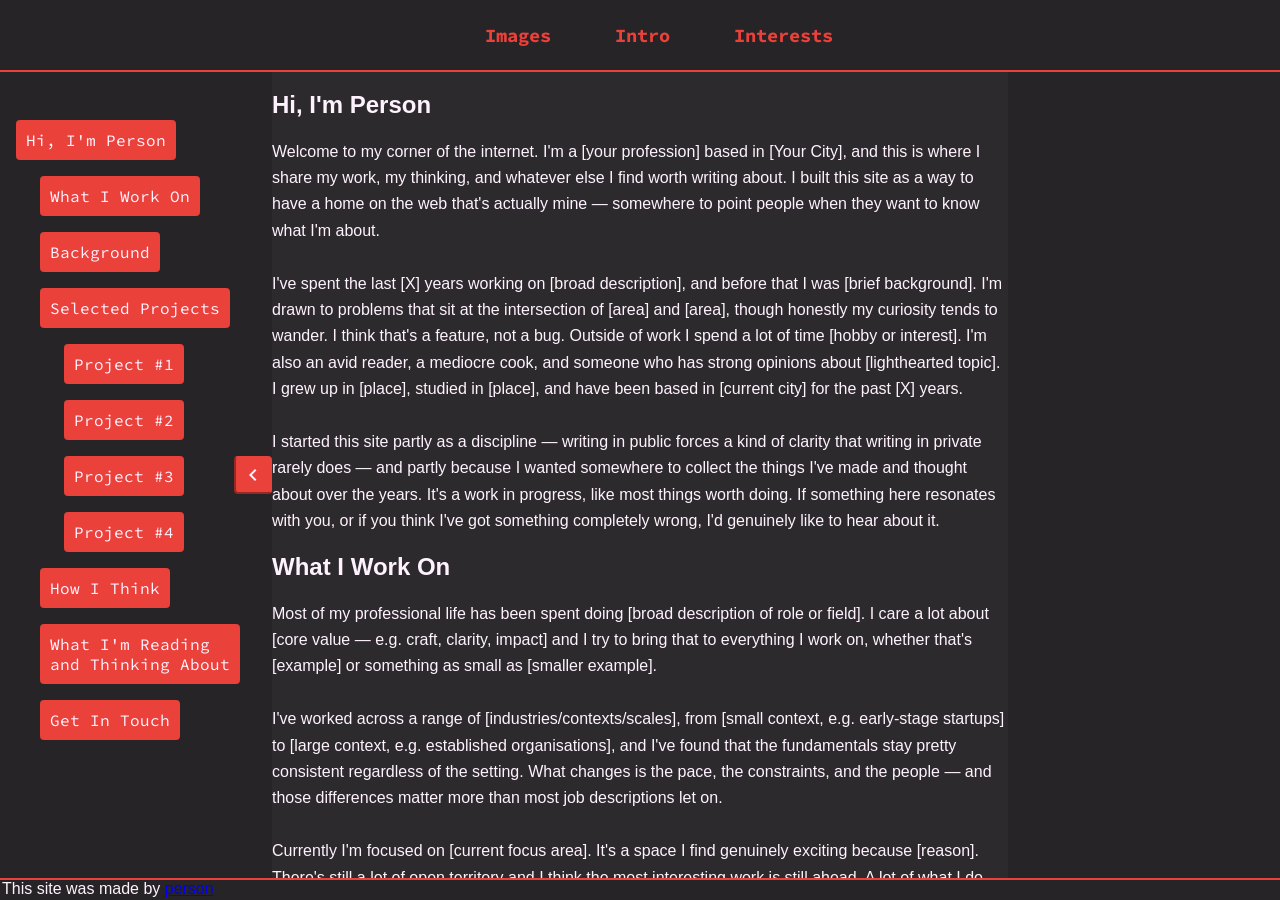
<file: index.html>
<!DOCTYPE html>
<html lang="en">
	<head>
		<meta charset="UTF-8">
		<meta name="viewport" content="width=device-width, initial-scale=1.0">
		<link href="https://fonts.googleapis.com/icon?family=Material+Icons" rel="stylesheet">
		<link rel="stylesheet" href="css/style.css">
		<title>Document</title>
		<script src="js/main.js" defer></script>
		<link rel="preconnect" href="https://fonts.googleapis.com">
		<link rel="preconnect" href="https://fonts.gstatic.com" crossorigin>
		<link href="https://fonts.googleapis.com/css2?family=Source+Code+Pro:ital,wght@0,200..900;1,200..900&display=swap" rel="stylesheet">
	</head>
	<body>
		<div id="wrapper">
			<header id="header-template"></header>
			<div class="nav-wrapper source-code-pro">
				<div class="fade-layer nav-button"></div>
				<nav class="togglable">
					<ul id="div-tree"></ul>
				</nav>
				<button class="nav-button side-button">
					<i class="material-icons right">chevron_right</i>
				</button>
			</div>
			<main>
				<article>
					<h1>Hi, I'm Person</h1>
					Welcome to my corner of the internet. I'm a [your profession] based in [Your City], and this is where I share my work, my thinking, and whatever else I find worth writing about. I built this site as a way to have a home on the web that's actually mine — somewhere to point people when they want to know what I'm about.
					<br><br>

					I've spent the last [X] years working on [broad description], and before that I was [brief background]. I'm drawn to problems that sit at the intersection of [area] and [area], though honestly my curiosity tends to wander. I think that's a feature, not a bug.
					
					Outside of work I spend a lot of time [hobby or interest]. I'm also an avid reader, a mediocre cook, and someone who has strong opinions about [lighthearted topic]. I grew up in [place], studied in [place], and have been based in [current city] for the past [X] years.
					<br><br>

					I started this site partly as a discipline — writing in public forces a kind of clarity that writing in private rarely does — and partly because I wanted somewhere to collect the things I've made and thought about over the years. It's a work in progress, like most things worth doing. If something here resonates with you, or if you think I've got something completely wrong, I'd genuinely like to hear about it.
					<h2>What I Work On</h2>
					Most of my professional life has been spent doing [broad description of role or field]. I care a lot about [core value — e.g. craft, clarity, impact] and I try to bring that to everything I work on, whether that's [example] or something as small as [smaller example].
					<br><br>

					I've worked across a range of [industries/contexts/scales], from [small context, e.g. early-stage startups] to [large context, e.g. established organisations], and I've found that the fundamentals stay pretty consistent regardless of the setting. What changes is the pace, the constraints, and the people — and those differences matter more than most job descriptions let on.
					<br><br>

					Currently I'm focused on [current focus area]. It's a space I find genuinely exciting because [reason]. There's still a lot of open territory and I think the most interesting work is still ahead.
					
					A lot of what I do day-to-day involves [specific type of task or responsibility]. That might sound narrow, but in practice it touches on [related area], [related area], and [related area] — which keeps things interesting.
					
					I've become particularly good at [specific skill], mostly through doing it badly for long enough that I eventually figured out what I was missing. I still think the best way to learn most things is some version of that process, uncomfortable as it is.
					<br><br>

					I also spend a meaningful chunk of my time [secondary activity — mentoring, writing, speaking, open source, etc.]. I started doing it because [reason], and I've kept doing it because [what you get from it]. It's one of those parts of the job that doesn't show up cleanly on a CV but that I'd be reluctant to give up.
					<h2>Background</h2>
					I studied [subject] at [University], graduating in [year]. My time there was formative less for the curriculum than for [what it taught you — people, thinking style, exposure to a field, etc.]. I wrote my dissertation on [topic], which in retrospect was an early signal of where my interests were heading.
					
					After graduating I joined [Company] as a [role], where I spent [X] years doing [description]. That role taught me [lesson]. From there I moved to [Company], where I worked on [description] — a harder problem in some ways, and one that pushed me to develop [skill or approach].
					<br><br>

					For the past [X] years I've been [current role or situation]. It's given me the chance to [what it's allowed], and I've learned more in this stretch than probably any other period of my career.
					
					Before any of that, I grew up in [place], which shaped me in ways I'm still working out. It was [brief characterisation — small, industrial, coastal, etc.], and growing up there gave me [value or perspective]. I didn't always appreciate it at the time, but I've come to think that [what you've taken from it].
					<br><br>

					I should say that my path has not been especially linear. I've taken detours, changed direction, and spent time on things that didn't pan out the way I hoped. I mention this not to be falsely modest but because I think the tidy career narrative — one thing leading logically to the next — tends to leave out the parts that were actually most instructive. The periods of uncertainty, the roles that weren't quite right, the projects that failed quietly: those have probably taught me as much as anything that went well.
					<h2>Selected Projects</h2>
					<h3>Project #1</h3>
					Lorem ipsum dolor sit amet, consectetur adipiscing elit. Sed do eiusmod tempor incididunt ut labore et dolore magna aliqua. This was a project I started because [reason], and it ended up becoming [what it became]. It involved [brief description of what was involved] and taught me a great deal about [takeaway].
					<br><br>
					Looking back, the most valuable part wasn't the end result but the process of getting there — specifically the point about two-thirds of the way through where everything seemed to be going wrong and we had to make a decision about [key decision]. We went with [choice], and I think it was the right call, though it wasn't obvious at the time.

					<h3>Project #2</h3>
					Ut enim ad minim veniam, quis nostrud exercitation ullamco laboris. I worked on this alongside [collaborators or team], over the course of [timeframe]. The core challenge was [description of challenge], and the solution we landed on was [brief description]. It's since gone on to [outcome or current state].
					<br><br>
					This one stretched me in particular because it required me to get up to speed on [unfamiliar area] quite quickly, and I found that the fastest way to do that was [approach]. I've used that approach since in similar situations and it tends to hold up.

					<h3>Project #3</h3>
					Duis aute irure dolor in reprehenderit in voluptate velit esse cillum dolore eu fugiat nulla pariatur. This one is still in progress, but it's probably the project I'm most excited about right now. The basic idea is [description], and I'm hoping to have something to share publicly by [rough timeframe]. The interesting design question at the heart of it is [question], and I haven't fully resolved it yet. If you have thoughts, I'm genuinely open to them.

					<h3>Project #4</h3>
					Excepteur sint occaecat cupidatat non proident, sunt in culpa qui officia deserunt mollit anim. This is an older project that I include here mostly because it represents a way of thinking about [topic] that I still find useful, even though the specific thing we built has since been superseded. Sometimes the most durable output of a project isn't what you made but the questions it forced you to ask clearly for the first time.
					<h2>How I Think</h2>
					I try to be a clear thinker and a careful writer. I believe most complex problems become more tractable when you strip away the jargon and state them plainly. I'm skeptical of frameworks that promise to make everything fit neatly, and more interested in developing judgment than following rules.
					<br><br>

					I change my mind fairly often. I think that's healthy. I try to hold my views with enough confidence to act on them and enough looseness to update them when I encounter better evidence or a more persuasive argument. I'm suspicious of people who never seem to change their minds, and equally suspicious of people who change them too easily.
					
					Some things I keep coming back to: [theme or idea], the relationship between [x and y], and why [question you find persistently interesting]. If any of that resonates, we'd probably get along.
					<br><br>

					I have a weak spot for first principles thinking — not because I think it always gets you to the right answer, but because it forces you to be honest about what you actually know versus what you're assuming. A lot of disagreements, when you trace them back far enough, turn out to be disagreements about assumptions rather than conclusions. That's useful to know.
					<br><br>

					I'm also interested in the meta-question of how people and organisations get better at thinking and deciding over time. The answer seems to be less about intelligence and more about having good feedback loops, being willing to revisit decisions, and creating conditions where people can say what they actually think. None of that is complicated in principle. In practice it's surprisingly hard.
					<br><br>

					I try not to have too many fixed opinions about things I haven't spent real time with. The internet rewards confident takes, and I understand the incentive, but I think it's done a lot of damage to the quality of public thinking. Epistemic humility isn't a very exciting trait to broadcast, but I think it's underrated.
					<h2>What I'm Reading and Thinking About</h2>
					I read fairly widely, though I tend to gravitate toward [general area — history, science, fiction, etc.]. At the moment I'm working through [Book Title] by [Author], which is [brief honest characterisation]. Before that I read [Book Title], which I found [reaction] — particularly the section on [topic], which I've been thinking about more than I expected.
					<br><br>

					I keep a loose list of books that have genuinely shifted how I think. Not necessarily the ones I enjoyed most, but the ones where I felt something move. The last book to do that was [Title], which made me reconsider [belief or assumption]. I'd recommend it to anyone interested in [topic], with the caveat that the first third is slow and you have to trust it.
					<br><br>

					Beyond books, I follow a handful of writers and thinkers whose work I find consistently useful: [name], [name], and [name] in particular. What they have in common is less a subject matter than an approach — a willingness to go carefully and say something specific rather than something broad and safe.
					<br><br>

					The question I keep returning to lately is [question]. I don't have a good answer. I'm not sure one exists in the tidy form I'd like it to. But I find that sitting with a good question for long enough tends to be more productive than reaching for a premature answer, and this one feels like it has some real depth to it.
					<h2>Get In Touch</h2>
					The best way to reach me is by email at [your@email.com](mailto:your@email.com). I try to respond to everything, though it sometimes takes me a while. I'm also on [Platform] as [@yourhandle] if that's easier.
					
					I'm always interested in hearing about [type of opportunity or conversation] — so if you have something in mind, don't hesitate to reach out.
					<br><br>

					I'm particularly glad to hear from people who are working on [type of problem], thinking about [topic], or who just want to talk through something they're figuring out. I don't have all the answers — often I don't have any of them — but I find those conversations useful and I try to make time for them.
					<br><br>
					The emails I enjoy most are the ones that are specific: a question, a reaction to something I've written, a thing you're working on and want a second perspective on. Generic outreach I find harder to respond to well, not out of unfriendliness but because I'm not sure what would actually be useful.
					<br><br>

					If you're reaching out about [specific type of thing — collaboration, hiring, speaking, etc.], it helps to include [relevant detail] upfront. That way I can give you a more useful response without a round of back-and-forth.
				</article>
			</main>
			<aside>
			</aside>
			<footer id="footer-template"></footer>
		</div>
	</body>
</html>
</file>
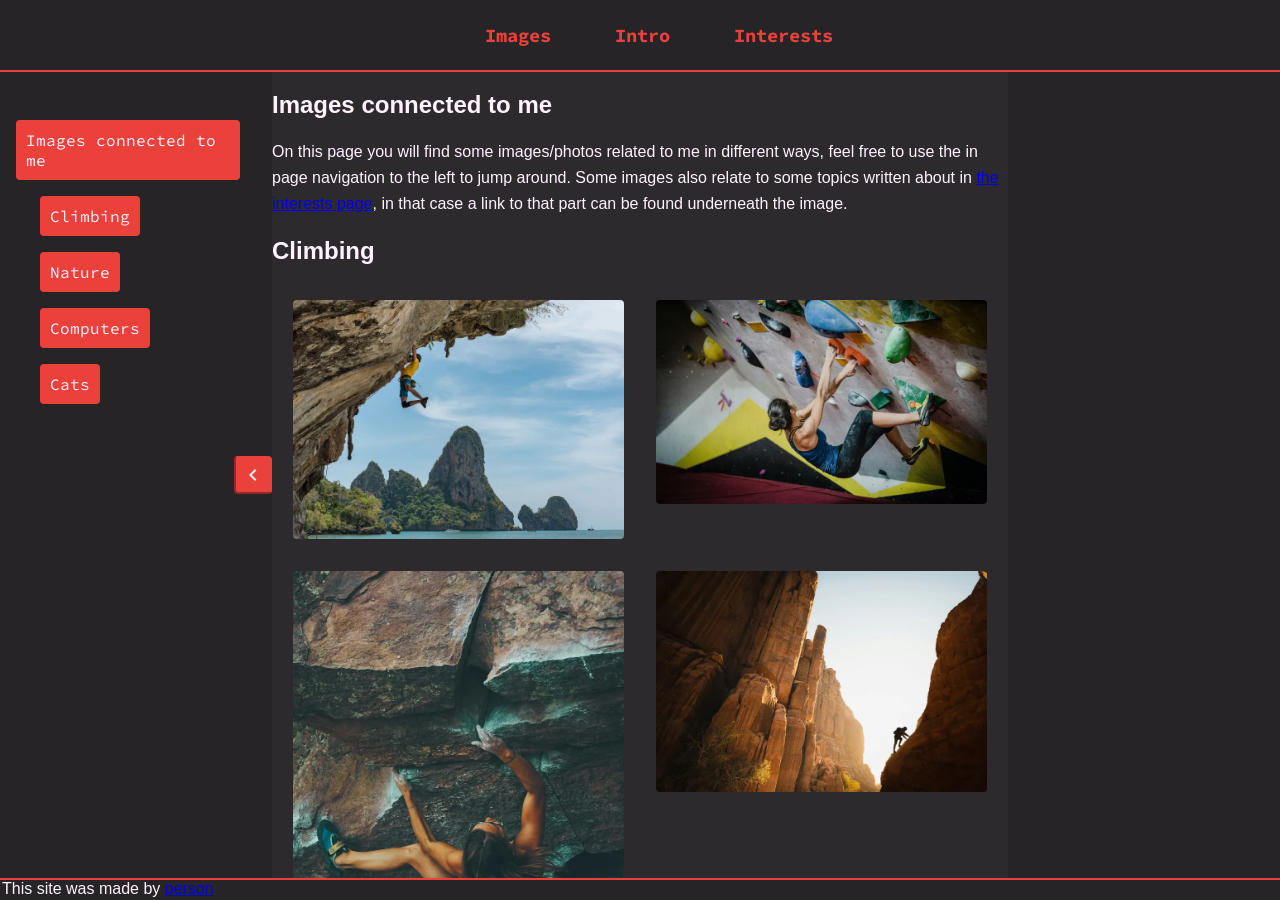
<file: images.html>
<!DOCTYPE html>
<html lang="en">
	<head>
		<meta charset="UTF-8">
		<meta name="viewport" content="width=device-width, initial-scale=1.0">
		<link href="https://fonts.googleapis.com/icon?family=Material+Icons" rel="stylesheet">
		<link rel="stylesheet" href="css/style.css">
		<title>Document</title>
		<script src="js/main.js" defer></script>
		<link rel="preconnect" href="https://fonts.googleapis.com">
		<link rel="preconnect" href="https://fonts.gstatic.com" crossorigin>
		<link href="https://fonts.googleapis.com/css2?family=Source+Code+Pro:ital,wght@0,200..900;1,200..900&display=swap" rel="stylesheet">
	</head>
	<body>
		<div id="wrapper">
			<header id="header-template"></header>
			<div class="nav-wrapper source-code-pro">
				<div class="fade-layer nav-button"></div>
				<nav class="togglable">
					<ul id="div-tree"></ul>
				</nav>
				<button class="nav-button side-button">
					<i class="material-icons right">chevron_right</i>
				</button>
			</div>
			<main>
				<article>
					<h1>Images connected to me</h1>
					On this page you will find some images/photos related to me in different ways, feel free to use the in page navigation to the left to jump around.
					Some images also relate to some topics written about in <a href="./interests.html">the interests page</a>, in that case a link to that part can be found underneath the image.
					<h2>Climbing</h2>
					<section class="image-gallery">
						<img alt="person doing deep water solo climbing" src="./img/climbing/deep_water_solo.webp">
						<img alt="person bouldering inside on overhang" src="./img/climbing/person_bouldering_inside_on_overhang.webp">
						<img alt="person bouldering outside with only their left foot on" src="./img/climbing/person_bouldering_outside_with_left_foot_on.webp">
						<img alt="person climbing in canyon" src="./img/climbing/person_climbing_in_canyon.webp">
						<img alt="person climbing on indoor rope wall" src="./img/climbing/person_climbing_on_indoor_rope_wall.webp">
						<img alt="person haning on rope on big rock wall" src="./img/climbing/person_hanging_on_rope_on_big_rock_wall.webp">
					</section>
					<h2>Nature</h2>
					<section class="image-gallery">
						<img alt="two deers in front of mountain" src="./img/nature/deer_in_front_of_mountain.webp">
						<img alt="trees seen from below" src="./img/nature/look_up_at_trees.webp">
						<img alt="big valley with fog and sun" src="./img/nature/valley_with_fog.webp">
						<img alt="waterfall running under small bridge" src="./img/nature/waterfall_under_bridge.webp">
					</section>
					<h2>Computers</h2>
					<section class="image-gallery">
						<img alt="btop bropgramming running on computer screen" src="./img/computers/btop.webp">
						<img alt="neofetch command output on debian computer" src="./img/computers/debian_neofetch.webp">
						<img alt="laptop with code on it standing on a table" src="./img/computers/laptop_with_code_on_table.webp">
						<img alt="half closed laptop with cool lighting" src="./img/computers/laptop_with_cool_lighting.webp">
						<img alt="screen with computer code on it" src="./img/computers/screen_with_code.webp">
						<img alt="sudo command being run inside ubuntu terminal" src="./img/computers/ubuntu_sudo.webp">
					</section>
					<h2>Cats</h2>
					<section class="image-gallery">
						<img alt="cat trying to catch something with blue background" src="./img/cats/catching_cat_blue_background.webp">
						<img alt="cat lying in the sun" src="./img/cats/cat_lying_in_sun.webp">
						<img alt="cat standing on stairs" src="./img/cats/cat_on_stair.webp">
						<img alt="orange cat on table" src="./img/cats/orange_cat_on_table.webp">
						<img alt="cat standing proud beside some grass" src="./img/cats/proud_cat_by_grass.webp">
						<img alt="screaming kitten" src="./img/cats/screaming_kitten.webp">
						<img alt="white cat that is staring at the camera" src="./img/cats/white_staring_cat.webp">
					</section>
				</article>
			</main>
			<aside>
			</aside>
			<footer id="footer-template"></footer>
		</div>
	</body>
</html>
</file>
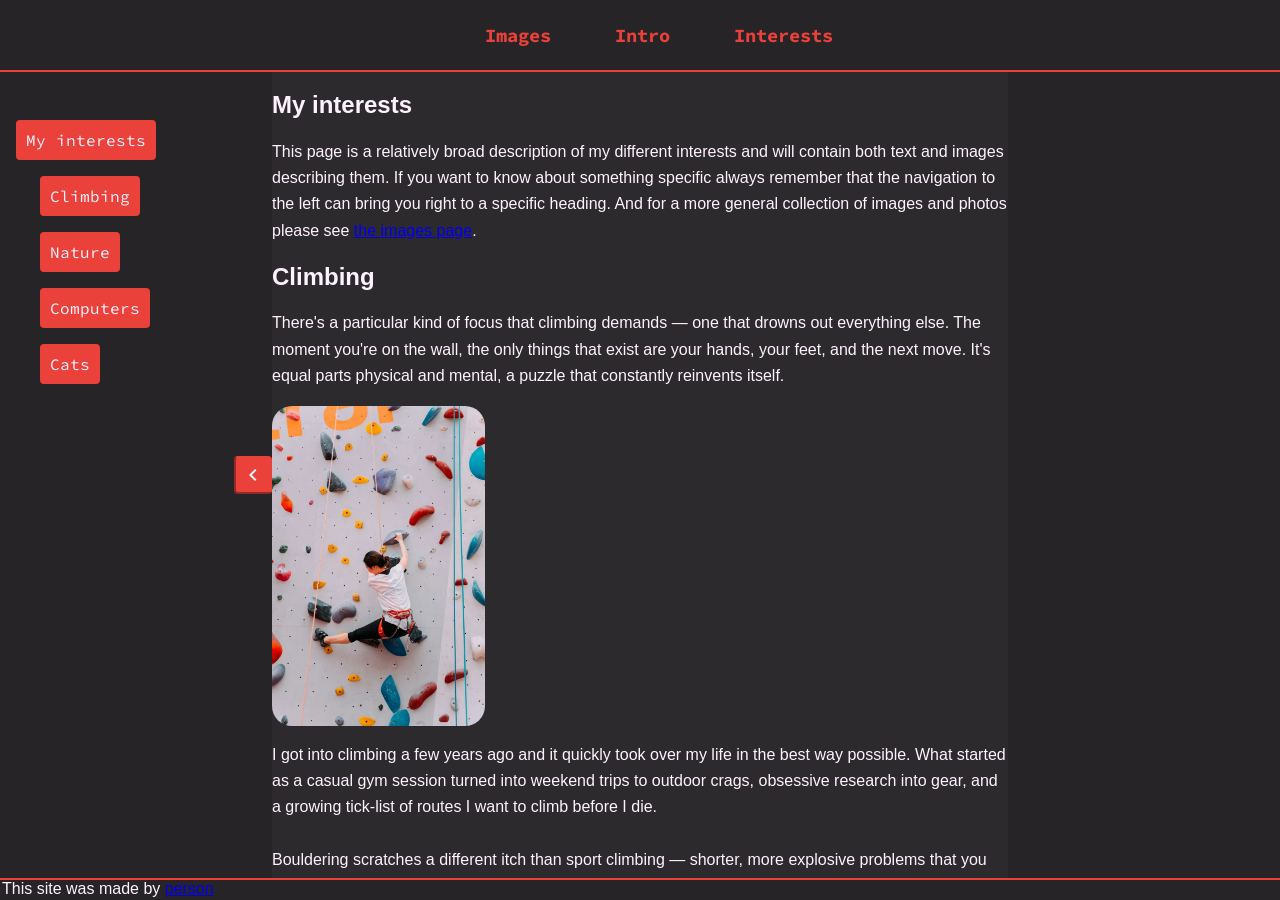
<file: interests.html>
<!DOCTYPE html>
<html lang="en">
	<head>
		<meta charset="UTF-8">
		<meta name="viewport" content="width=device-width, initial-scale=1.0">
		<link href="https://fonts.googleapis.com/icon?family=Material+Icons" rel="stylesheet">
		<link rel="stylesheet" href="css/style.css">
		<title>Document</title>
		<script src="js/main.js" defer></script>
		<link rel="preconnect" href="https://fonts.googleapis.com">
		<link rel="preconnect" href="https://fonts.gstatic.com" crossorigin>
		<link href="https://fonts.googleapis.com/css2?family=Source+Code+Pro:ital,wght@0,200..900;1,200..900&display=swap" rel="stylesheet">
	</head>
	<body>
		<div id="wrapper">
			<header id="header-template"></header>
			<div class="nav-wrapper source-code-pro">
				<div class="fade-layer nav-button"></div>
				<nav class="togglable">
					<ul id="div-tree"></ul>
				</nav>
				<button class="nav-button side-button">
					<i class="material-icons right">chevron_right</i>
				</button>
			</div>
			<main>
				<article>
					<h1>My interests</h1>
					This page is a relatively broad description of my different interests and will contain both text and images describing them. If you want to know about something specific always remember that the navigation to the left can bring you right to a specific heading. And for a more general collection of images and photos please see <a href="./images.html">the images page</a>.
					<h2>Climbing</h2>
					There's a particular kind of focus that climbing demands — one that drowns out everything else. The moment you're on the wall, the only things that exist are your hands, your feet, and the next move. It's equal parts physical and mental, a puzzle that constantly reinvents itself.
					<img class="in-article" alt="person climbing on indoor rope wall" src="./img/climbing/person_climbing_on_indoor_rope_wall.webp">
					I got into climbing a few years ago and it quickly took over my life in the best way possible. What started as a casual gym session turned into weekend trips to outdoor crags, obsessive research into gear, and a growing tick-list of routes I want to climb before I die.
					<br><br>
					Bouldering scratches a different itch than sport climbing — shorter, more explosive problems that you can work on for hours until something finally clicks. That moment when a sequence that felt impossible suddenly flows perfectly is one of the best feelings in the world.
					<img class="in-article" alt="person bouldering inside on overhang" src="./img/climbing/person_bouldering_inside_on_overhang.webp">
					The climbing community is also something special. It's one of those rare spaces where complete strangers will spend an hour coaching you through a problem, cheering you on like they've known you for years. I've made some of my closest friends on a wall.
					<h2>Nature</h2>
					Long before I had the vocabulary for it, nature was where I went to feel okay. Something about being outside — really outside, away from roads and notifications and artificial light — resets something deep in the brain that nothing else quite touches.
					<img class="in-article" alt="trees seen from below" src="./img/nature/look_up_at_trees.webp">
					I grew up near the countryside and spent a lot of my childhood just wandering, which I think gave me a lifelong appetite for open space. These days that manifests as weekend hikes, camping trips, and a genuine excitement about weather that most people find baffling.
					<br><br>
					There's something to be said for learning to read a landscape — noticing the way light changes through trees at different times of day, recognising birds by their calls, understanding why a trail cuts a certain way across a hillside. The more you pay attention, the more there is to see.
					<img class="in-article" alt="big valley with fog and sun" src="./img/nature/valley_with_fog.webp">
					I try to do at least one longer trip a year — somewhere with proper wilderness, somewhere that takes actual effort to reach. The difficulty is half the point. There's a satisfaction in being somewhere genuinely remote that a short Sunday stroll can't replicate.
					<img class="in-article" alt="two deers in front of mountain" src="./img/nature/deer_in_front_of_mountain.webp">
					That said, I've also learned to love the small doses. A lunch break in a park, a detour through some woods on the way home, noticing the seasons change in a tree outside a window. Nature doesn't always have to be a grand expedition.
					<h2>Computers</h2>
					Computers
					I've been taking things apart to see how they work for as long as I can remember, and computers were the natural extension of that. There's something endlessly satisfying about a machine that does exactly what you tell it to — and endlessly humbling about how often you realise you don't quite know what you're telling it.
					<img class="in-article" alt="btop bropgramming running on computer screen" src="./img/computers/btop.webp">
					My interest spans a pretty wide range — from low-level stuff like hardware and networking, to writing code, to just being genuinely excited about where the field is heading. I find it hard to stay in one lane, which means I know a lot about a lot and an expert-level amount about very little, which seems fine.
					<br><br>
					Programming in particular has been a huge part of my life. There's a creative satisfaction to building something from scratch that I find hard to compare to anything else. It's one of the few things where the gap between imagination and execution is mostly just time and effort.
					<img class="in-article" alt="screen with computer code on it" src="./img/computers/screen_with_code.webp">
					I'm also just a bit of a hardware nerd. There's something deeply pleasurable about a well-built machine — the click of a good keyboard, a monitor with excellent colour accuracy, a setup that's been tuned just right. It's a rabbit hole I've fallen down more than once.
					<h2>Cats</h2>
					I didn't choose to be a cat person. It chose me. And I've never once regretted it.
					<img class="in-article" alt="cat lying in the sun" src="./img/cats/cat_lying_in_sun.webp">
					Cats occupy a very specific niche in the animal kingdom: creatures that are entirely capable of surviving without you, but choose — on their own terms, in their own time — to stick around anyway. There's something about that conditional affection that makes it feel genuinely earned.
					<br><br>
					I love the way cats have completely distinct personalities. Some are chaotic, some are serene, some are deeply weird in ways that are difficult to articulate. They're also, objectively, extremely funny. The commitment with which a cat will knock something off a shelf and then make direct eye contact with you as it falls is a level of audacity I can only aspire to.
					<img class="in-article" alt="white cat that is staring at the camera" src="./img/cats/white_staring_cat.webp">
					They're also quietly good for your mental health in ways people don't always talk about. The routine of caring for another creature, the warmth of something alive settling next to you, the white noise of a purr — it all adds up. Science backs this up, for what it's worth, but honestly you don't need a study. You just need to sit with a cat for twenty minutes.
					<img class="in-article" alt="orange cat on table" src="./img/cats/orange_cat_on_table.webp">
					Whether I end up with one cat or six, I think I've made peace with the fact that this is just who I am now.
				</article>
			</main>
			<aside>
			</aside>
			<footer id="footer-template"></footer>
		</div>
	</body>
</html>
</file>
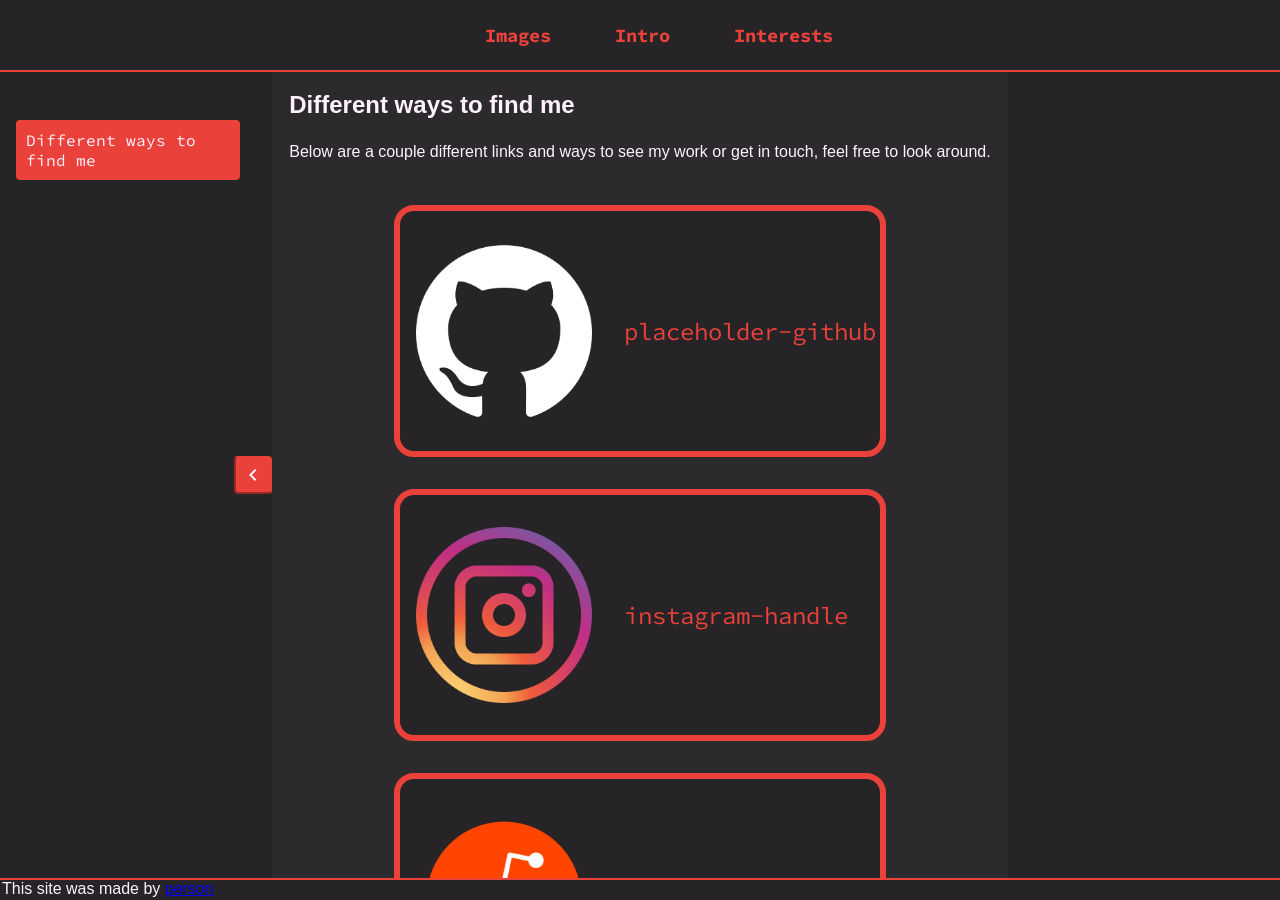
<file: links.html>
<!DOCTYPE html>
<html lang="en">
	<head>
		<meta charset="UTF-8">
		<meta name="viewport" content="width=device-width, initial-scale=1.0">
		<link href="https://fonts.googleapis.com/icon?family=Material+Icons" rel="stylesheet">
		<link rel="stylesheet" href="css/style.css">
		<title>Document</title>
		<script src="js/main.js" defer></script>

		<link rel="preconnect" href="https://fonts.googleapis.com">
		<link rel="preconnect" href="https://fonts.gstatic.com" crossorigin>
		<link href="https://fonts.googleapis.com/css2?family=Source+Code+Pro:ital,wght@0,200..900;1,200..900&display=swap" rel="stylesheet">
	</head>
	<body>
		<div id="wrapper">
			<header id="header-template"></header>
			<div class="nav-wrapper source-code-pro">
				<div class="fade-layer nav-button"></div>
				<nav class="togglable">
					<ul id="div-tree"></ul>
				</nav>
				<button class="nav-button side-button">
					<i class="material-icons right">chevron_right</i>
				</button>
			</div>
			<main>
				<article>
					<h1>Different ways to find me</h1>
					Below are a couple different links and ways to see my work or get in touch, feel free to look around.
				</article>
				<section id="links-grid" class="source-code-pro">
					<a href="https://github.com/placeholder-account-for-website-that-is-really-specific" class="link-card brand-link">
						<img alt="github logo" src="./img/logos/white-github-logo.webp">
						<div>
							<span>
								placeholder-github
							</span>
						</div>
					</a>
					<a class="link-card brand-link" href="https://github.com/placeholder-account-for-website-that-is-really-specific">
						<img alt="instagram logo" src="./img/logos/instagram-logo.png">
						<div>
							<span>
								instagram-handle
							</span>
						</div>
					</a>
					<a class="link-card brand-link" href="https://github.com/placeholder-account-for-website-that-is-really-specific">
						<img alt="reddit logo" src="./img/logos/reddit-logo.png">
						<div>
							<span>
								u/some-reddit-user
							</span>
						</div>
					</a>
					<a class="link-card brand-link" href="https://github.com/placeholder-account-for-website-that-is-really-specific">
						<img alt="x logo" src="./img/logos/x-logo.png">
						<div>
							<span>
								x-account-name
							</span>
						</div>
					</a>
				</section>
			</main>
			<aside>
			</aside>
			<footer id="footer-template"></footer>
		</div>
	</body>
</html>
</file>
<file: css/style.css>
:root {

  --dark-bg: #262426;
  --lighter-bg: #2d2a2d;
  --main-fg: #fff2ff;
  --brand-color: #ea413b;
  --standard-side-padding: 1em;
  --opacity-on-hover: 0.80;

  --small-border-radius: 4px;
  --big-border-radius: 20px;
}

* {
  border-color: var(--brand-color);
  border-width: 2px;
}

.brand-link {
  color: var(--brand-color);
  text-decoration: none;

  * {
    color: var(--brand-color);
  }

  cursor: pointer;
}

.brand-link:hover {
  opacity: var(--opacity-on-hover);
}

body {
  margin: 0;
  background-color: var(--dark-bg);
  color: var(--main-fg);

  font-family: sans-serif;
}

button {
  cursor: pointer;
  border-radius: var(--small-border-radius);
}

img {
  border-radius: var(--big-border-radius);
}

button:hover {
  opacity: var(--opacity-on-hover);
}

#links-grid {
  display: flex;
  flex-wrap: wrap;

  justify-content: center;
  align-items: flex-start;

  max-width: 100%;
}

.link-card {
  display: block;
  margin: var(--standard-side-padding);
  max-width: 30em;
  aspect-ratio: 2 / 1;
  background-color: var(--dark-bg);

  border-radius: var(--big-border-radius);
  display: flex;

  align-content: center;

  border-style: solid;
  border-width: 6px;

  img {
    padding: 2em;
    padding-left: 1em;
    max-width: 40%;
    object-fit: contain;
  }

  div {
    justify-self: flex-end;
    display: flex;
    align-content: center;
    display: block;
    height: auto;

    span {
      font-size: 1.5em;
      color: inherit;
    }
  }
}

a:visited {
  color: LinkText;
}

section.image-gallery {
  display: flex;
  flex-wrap: wrap;
  justify-content: center;
  align-items: flex-start;

  img {
    padding: 1em;
    max-width: 45%;
    min-width: 300px;
  }
}

img.in-article {

  display: block;
  max-height: 20em;
  max-width: calc(100% - var(--standard-side-padding));
  margin-top: var(--standard-side-padding);
  margin-bottom: var(--standard-side-padding);
}

.source-code-pro {
  font-family: "Source Code Pro", monospace;
  font-optical-sizing: auto;
  font-style: normal;
}

div#wrapper {
  min-height: 100vh;
  overflow: hidden;

  display: grid;

  .empty {
    visibility: hidden;
  }

  header {
    grid-area: hd;

    display: flex;

    border-bottom-style: solid;

    justify-content: space-between;
    align-items: center;
    padding: 5px;
  }

  nav#topnav {
    display: flex;
    justify-content: space-between;

    --item-side-padding: 2em;

    a {
      display: block;
      padding-left: var(--item-side-padding);
      padding-right: var(--item-side-padding);
    }
  }

  button {
    padding: 0;
    color: var(--main-fg);
    background-color: var(--brand-color);
    aspect-ratio: 1;
  }

  i.material-icons {
    padding: 5px;
  }

  div.nav-wrapper {
    position: relative;

    --transition-time: 0.3s;
    --transition-kind: ease;

    nav.togglable {

      width: 100%;
      max-width: 80vw;
      overflow: hidden;
      visibility: hidden;
      grid-area: nv;

      transform: translateX(-100%);

      ul#div-tree {

        list-style: none;

        padding: 2em;
        padding-left: 1em;

        display: flex;
        flex-direction: column;
        align-items: flex-start;

        li:hover {
          opacity: var(--opacity-on-hover);
        }

        li {
          border-radius: var(--small-border-radius);
          border-style: solid;
          padding: 0.5em;
          margin-bottom: 1em;
          background-color: var(--brand-color);

          a {
            color: var(--main-fg);
            text-decoration: none;
          }
        }
      }
    }

    div.fade-layer {
      display: none;
      background-color: rgba(0, 0, 0, 0.6);
      position: fixed;
      top: 0;
      bottom: 0;
      left: 0;
      right: 0;
    }

    nav.togglable.with-transitions {
      transition: transform var(--transition-time) var(--transition-kind), visibility var(--transition-time) var(--transition-kind);
    }

    nav.togglable.show {
      transform: translateX(0);
      visibility: visible;
    }

    button.nav-button.side-button {
      --button-width: 38px;
      --button-height: var(--button-width);

      position: absolute;
      top: calc(50% - calc(var(--button-height) / 2));
      /* top: calc(100% - var(--button-height)); */

      right: calc(100% - var(--button-width));
    }

    button.nav-button.side-button.with-transitions {
      transition: right var(--transition-time) var(--transition-kind);
    }

    button.nav-button.side-button.is-left {
      transform: scaleX(-1);
      right: 0;
      /* right: calc(100% - var(--button-width)); */
    }
  }

  main {
    display: flex;
    flex-direction: column;
    grid-area: mn;
    align-items: center;
    background-color: var(--lighter-bg);
    overflow-y: scroll;

    article {
      a:visited {
        color: VisitedText;
      }

      max-width: 90ch;
      line-height: 165%;
      /* font-weight: 420; */
      padding-bottom: 1.5em;
    }
  }

  aside {
    grid-area: as;
    display: none;
  }

  footer {
    border-top-style: solid;
    grid-area: ft;
    padding: 2px;
    padding-top: 0;
  }
}

@media screen and (max-width: 999px) {
  div#wrapper {
    grid-template-rows: auto 1fr auto;
    grid-template-columns: 1fr;

    grid-template-areas: "hd"
      "mn"
      "ft";

    main {
      article {
        padding-left: var(--standard-side-padding);
        padding-right: var(--standard-side-padding);

        max-width: calc(100% - 2 * var(--standard-side-padding));
      }
    }

    nav#topnav {
      h1 {
        font-size: 1em;
      }

      --item-side-padding: 1em;
      padding-left: var(--item-side-padding);
      padding-right: var(--item-side-padding);
    }

    div.nav-wrapper {

      div.fade-layer.show {
        display: block;
      }

      nav.togglable {
        width: 80vw;
        position: fixed;
        left: 0;
        top: 0;
        bottom: 0;
        background-color: var(--dark-bg);
      }

      button.nav-button.side-button {
        display: none;
      }
    }
  }

  .link-card {
    margin-left: 0;
    margin-right: 0;
    width: 85%;
  }
}

@media screen and (min-width: 1000px) {
  div#wrapper {
    max-height: 100vh;
    grid-template-columns: minmax(17em, 1fr) minmax(0, 120ch) minmax(17em, 1fr);
    grid-template-rows: auto 1fr auto;

    button.nav-button.header-button {
      visibility: hidden;
    }

    nav.togglable {
      height: 100%;
    }

    grid-template-areas: "hd hd hd"
    "nv mn as"
    "ft ft ft";

    aside {
      display: block;
    }
  }
}
</file>
